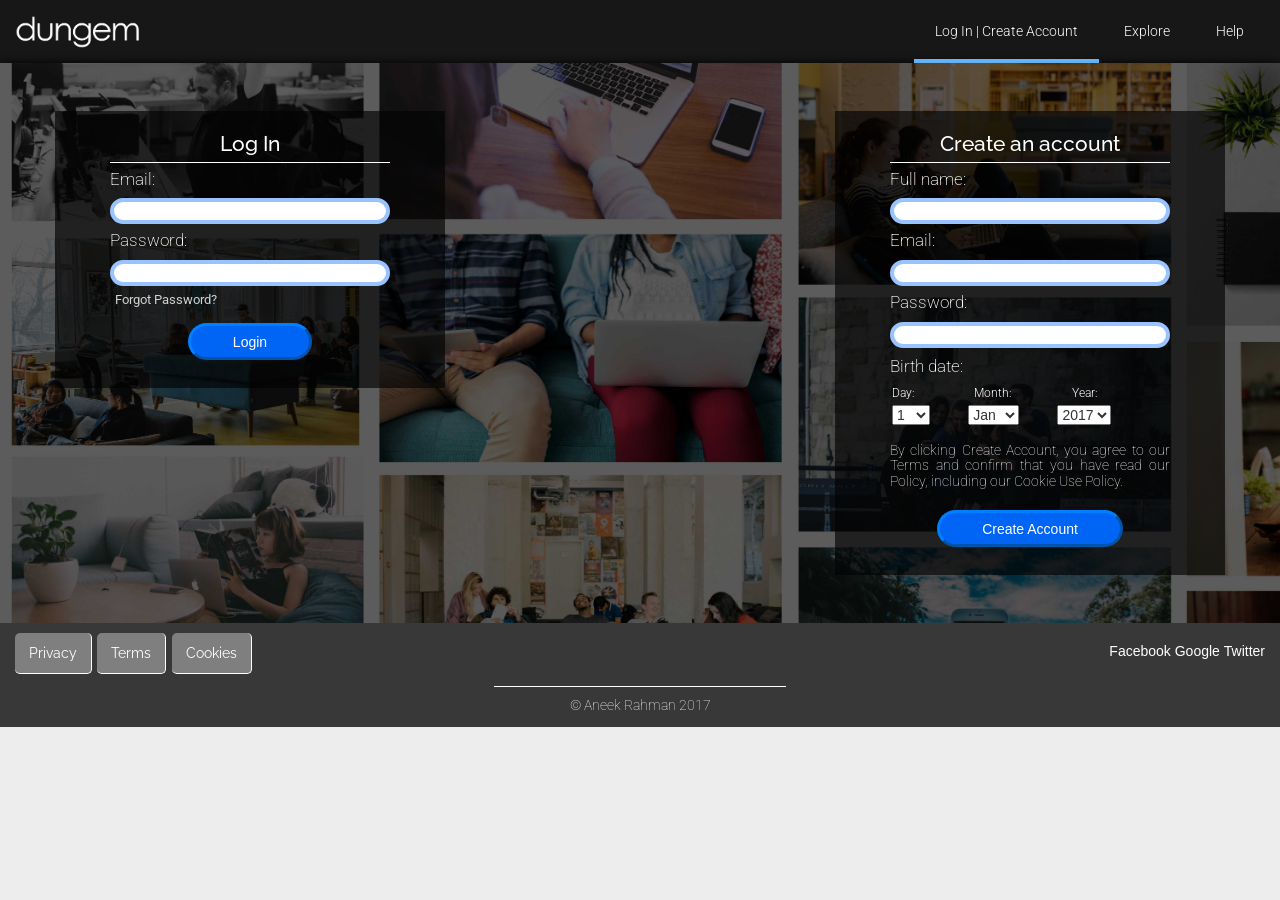
<file: index.html>
<!DOCTYPE html>
<html lang="en">
    <head>
        <meta charset="utf-8">
        <meta name="viewport" content="width=device-width, initial-scale=1.0">
        <meta name="author" content="Aneek Rahman">
        <title>dungem.com - Social Lounge</title>
        <link rel="shortcut icon" type="image/x-icon" href="Icon/favicon.png" />
        <link href="Css/homestyle.css" type="text/css" rel="stylesheet">
        <link href="https://maxcdn.bootstrapcdn.com/bootstrap/3.3.7/css/bootstrap.min.css" rel="stylesheet">
        <script src="https://ajax.googleapis.com/ajax/libs/jquery/3.2.1/jquery.min.js"></script>
        <link href="https://fonts.googleapis.com/css?family=Open+Sans:300,400,600,700|Raleway:100,300,400,500,700|Roboto:100,300,400,500,700" rel="stylesheet">
    </head>
<body>
    <header class="container-fluid">
        <div class="row">
            <div class="col-sm-6">
            <img src="Icon/dungem.png">
            </div>
            <nav class="col-sm-6 text-right">
                <a href="#">Log In | Create Account</a>
                <a href="#">Explore</a>
                <a id="helpBtn" href="#">Help</a>
            </nav>
        </div>
    </header>
    <section class="jumbotron">
        <div class="container">
            <div class="row">
                <div class="col-sm-4 loginBox">
                    <form action="#">
                        <h4>Log In</h4>
                        <p>Email:</p>
                        <input type="email" name="logEmail">
                        <p>Password:</p>
                        <input type="password" name="logPass">
                        <a>Forgot Password?</a>
                        <button type="submit">Login</button>
                    </form>
                </div>
                <span class="col-sm-4"></span>
                <div class="col-sm-4 signBox">
                    <form action="#">
                        <h4>Create an account</h4>
                        <p>Full name:</p>
                        <input type="text" name="newFullName">
                        <p>Email:</p>
                        <input type="email" name="newEmail">
                        <p>Password:</p>
                        <input type="password" name="newPass">
                        <div>
                        <p>Birth date:</p>
                        <h6>Day:</h6>
                        <h6>Month:</h6>
                        <h6>Year:</h6>
                        </div>
                        <select name="newDay">
                            <option value="1">1</option><option value="2">2</option><option value="3">3</option><option value="4">4</option><option value="5">5</option><option value="6">6</option><option value="7">7</option><option value="8">8</option><option value="9">9</option><option value="10">10</option><option value="11">11</option><option value="12">12</option><option value="13">13</option><option value="14">14</option><option value="15">15</option><option value="16">16</option><option value="17">17</option><option value="18">18</option><option value="19">19</option><option value="20">20</option><option value="21">21</option><option value="22">22</option><option value="23">23</option><option value="24">24</option><option value="25">25</option><option value="26">26</option><option value="27">27</option><option value="28">28</option><option value="29">29</option><option value="30">30</option><option value="31">31</option>
                        </select>
                        <select name="newMonth">
                            <option value="1">Jan</option><option value="2">Feb</option><option value="3">Mar</option><option value="4">Apr</option><option value="5">May</option><option value="6">Jun</option><option value="7">Jul</option><option value="8">Aug</option><option value="9">Sept</option><option value="10">Oct</option><option value="11">Nov</option><option value="12">Dec</option>
                        </select>
                        <select name="newYear">
                            <option value="2017">2017</option><option value="2016">2016</option><option value="2015">2015</option><option value="2014">2014</option><option value="2013">2013</option><option value="2012">2012</option><option value="2011">2011</option><option value="2010">2010</option><option value="2009">2009</option><option value="2008">2008</option><option value="2007">2007</option><option value="2006">2006</option><option value="2005">2005</option><option value="2004">2004</option><option value="2003">2003</option><option value="2002">2002</option><option value="2001">2001</option><option value="2000">2000</option><option value="1999">1999</option><option value="1998">1998</option><option value="1997">1997</option><option value="1996">1996</option><option value="1995">1995</option><option value="1994">1994</option><option value="1993">1993</option><option value="1992">1992</option><option value="1991">1991</option><option value="1990">1990</option><option value="1989">1989</option><option value="1988">1988</option><option value="1987">1987</option><option value="1986">1986</option><option value="1985">1985</option><option value="1984">1984</option><option value="1983">1983</option><option value="1982">1982</option><option value="1981">1981</option><option value="1980">1980</option><option value="1979">1979</option><option value="1978">1978</option><option value="1977">1977</option><option value="1976">1976</option><option value="1975">1975</option><option value="1974">1974</option><option value="1973">1973</option><option value="1972">1972</option><option value="1971">1971</option><option value="1970">1970</option><option value="1969">1969</option><option value="1968">1968</option><option value="1967">1967</option><option value="1966">1966</option><option value="1965">1965</option><option value="1964">1964</option><option value="1963">1963</option><option value="1962">1962</option><option value="1961">1961</option><option value="1960">1960</option><option value="1959">1959</option><option value="1958">1958</option><option value="1957">1957</option><option value="1956">1956</option><option value="1955">1955</option><option value="1954">1954</option><option value="1953">1953</option><option value="1952">1952</option><option value="1951">1951</option><option value="1950">1950</option><option value="1949">1949</option><option value="1948">1948</option><option value="1947">1947</option><option value="1946">1946</option><option value="1945">1945</option><option value="1944">1944</option><option value="1943">1943</option><option value="1942">1942</option><option value="1941">1941</option><option value="1940">1940</option><option value="1939">1939</option><option value="1938">1938</option><option value="1937">1937</option><option value="1936">1936</option><option value="1935">1935</option><option value="1934">1934</option><option value="1933">1933</option><option value="1932">1932</option><option value="1931">1931</option><option value="1930">1930</option><option value="1929">1929</option><option value="1928">1928</option><option value="1927">1927</option><option value="1926">1926</option><option value="1925">1925</option><option value="1924">1924</option><option value="1923">1923</option><option value="1922">1922</option><option value="1921">1921</option><option value="1920">1920</option><option value="1919">1919</option><option value="1918">1918</option><option value="1917">1917</option>
                        </select>
                        <h5>By clicking Create Account, you agree to our Terms and confirm that you have read our Policy, including our Cookie Use Policy.</h5>
                        <button type="submit">Create Account</button>
                    </form>
                </div>
            </div>
        </div>
    </section>
    <div class="container helpDiv">
        <div class="row">
            <h1 class="helpHeader text-center">You'll get all the help you need here</h1>
        </div>
    </div>    
    
    <footer class="container-fluid">
        <div class="row">
            <ul class="col-sm-6">
                <a href="#"><li>Privacy</li></a>
                <a href="#"><li>Terms</li></a>
                <a href="#"><li>Cookies</li></a>
            </ul>
            <div class="col-sm-6 socialIcons text-right align-center">
                <p>Facebook</p>
                <p>Google</p>
                <p>Twitter</p>
            </div>
        </div>
        <div class="row">
        <h4 class="text-center"><span>&copy; Aneek Rahman 2017</span></h4>
        </div>
    </footer>
        <!-- SCRIPT SOURCES HERE -->
    <script src="Scripts/homejs.js"></script>
</body>
</html>
</file>
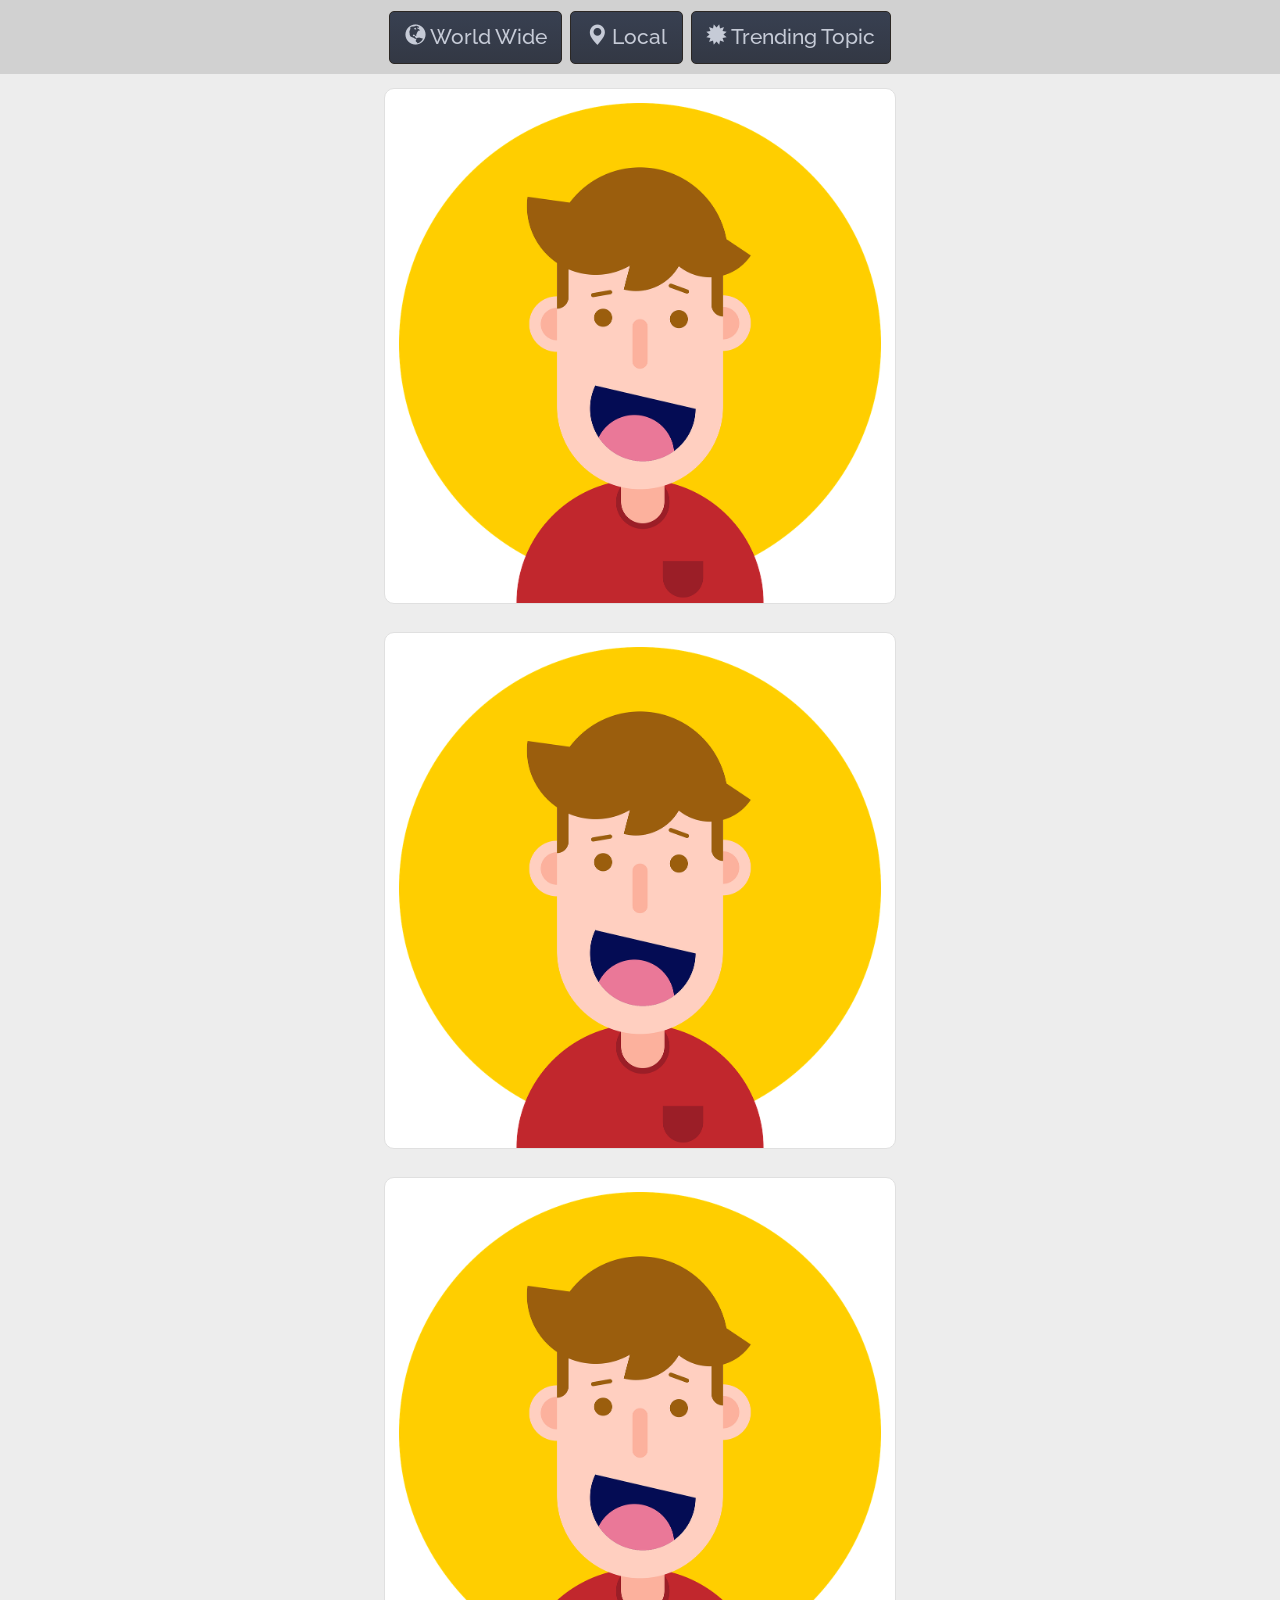
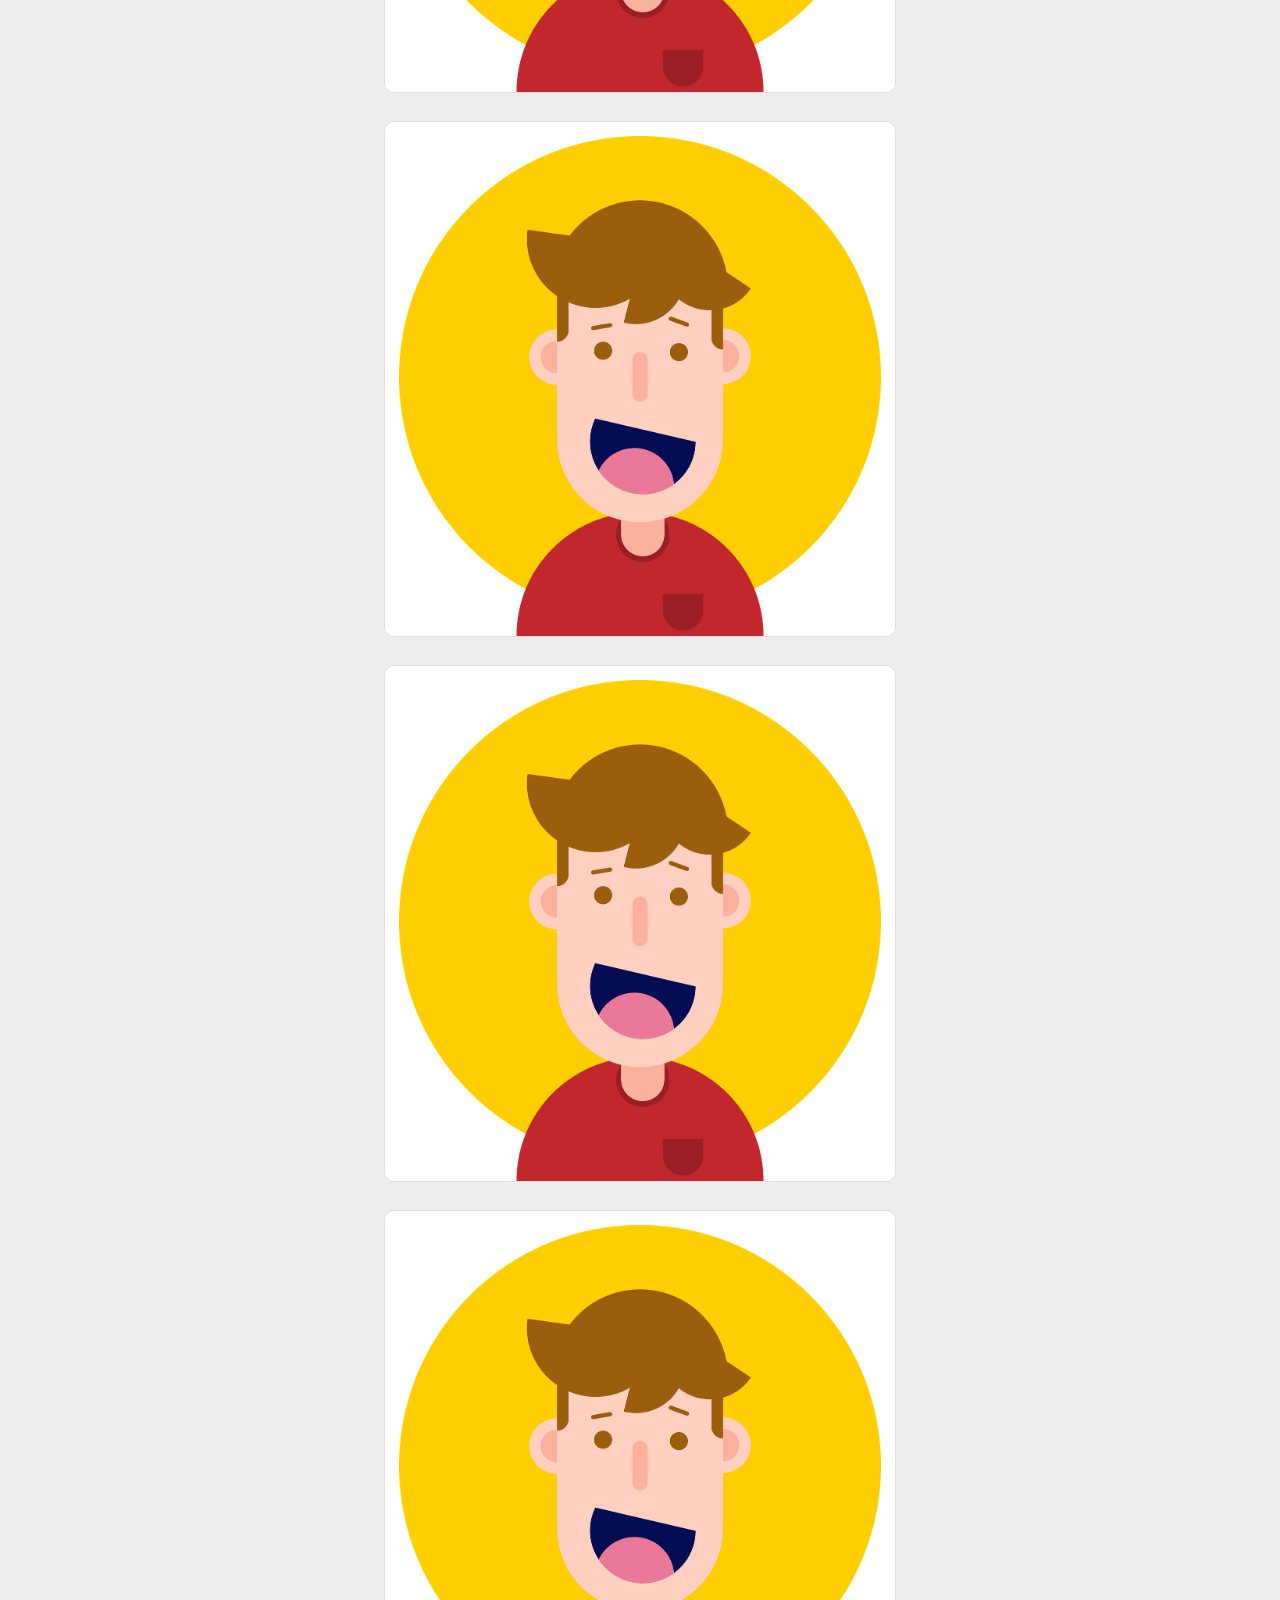
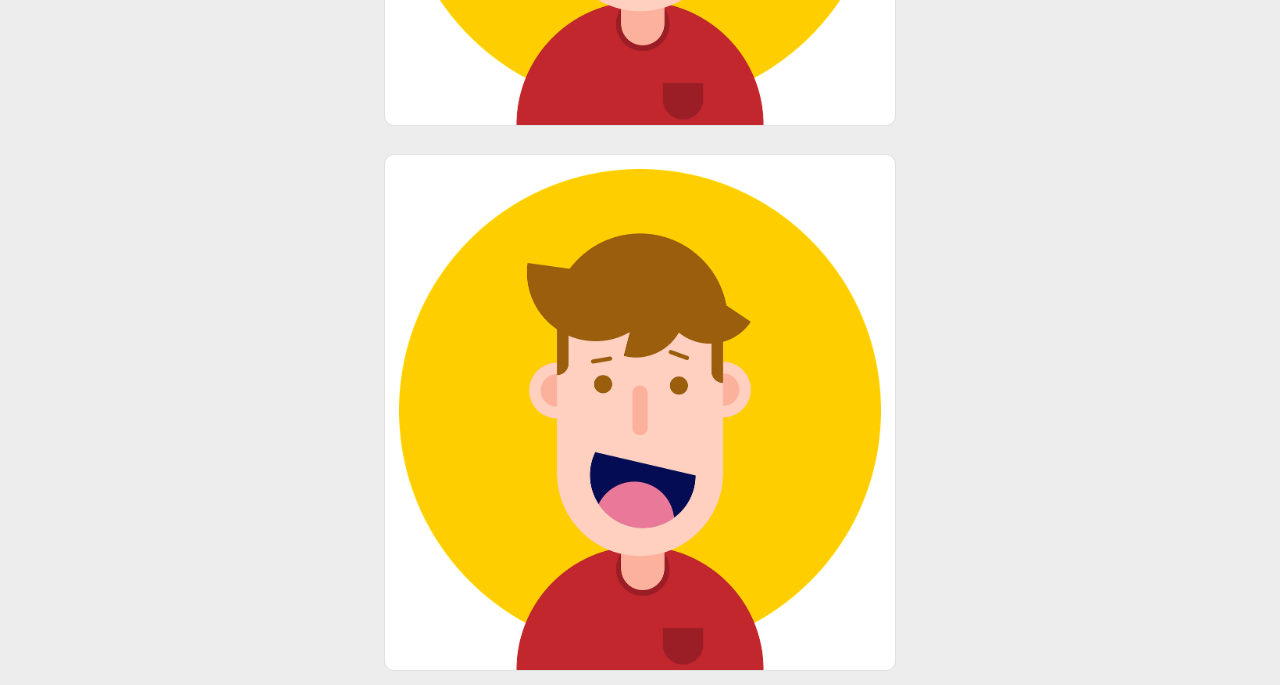
<file: explore.html>
<!DOCTYPE html>
<html lang="en">
    <head>
        <meta charset="utf-8">
        <meta name="viewport" content="width=device-width, initial-scale=1.0">
        <meta name="author" content="Aneek Rahman">
        <title>Explore - dumgem.com</title>
        <link rel="shortcut icon" type="image/x-icon" href="Icon/favicon.png" />
        <link href="Css/exploreStyle.css" type="text/css" rel="stylesheet">
        <link href="https://maxcdn.bootstrapcdn.com/bootstrap/3.3.7/css/bootstrap.min.css" rel="stylesheet">
        <script src="https://ajax.googleapis.com/ajax/libs/jquery/3.2.1/jquery.min.js"></script>
        <link href="https://fonts.googleapis.com/css?family=Open+Sans:300,400,600,700|Raleway:100,300,400,500,700|Roboto:100,300,400,500,700" rel="stylesheet">
    </head>
<body>
    <header class="container-fluid">
        <div class="row">
            <ul class="col-sm-12 text-center">
                <li><i class="glyphicon glyphicon-globe"></i> World Wide</li>
                <li><i class="glyphicon glyphicon-map-marker"></i> Local</li>
                <li><i class="glyphicon glyphicon-certificate"></i> Trending Topic</li>
            </ul>
        </div>
    </header>
    <section class="container-fluid">
        <div class="row">
            <img src="Icon/explore_Icon.png" class="col-sm-12">
            <img src="Icon/explore_Icon.png" class="col-sm-12">
            <img src="Icon/explore_Icon.png" class="col-sm-12">
            <img src="Icon/explore_Icon.png" class="col-sm-12">
            <img src="Icon/explore_Icon.png" class="col-sm-12">
            <img src="Icon/explore_Icon.png" class="col-sm-12">
            <img src="Icon/explore_Icon.png" class="col-sm-12">
        </div>
    </section>
    </body>
</html>
</file>
<file: Css/homestyle.css>
body{
    background-color: #ededed !important;
}
header{
    width: 100%;
    top: 0;
    z-index: 10;
    opacity: .9;
}
header .row{
    display: flex;
    align-items: center;
    background-color: #000;
}
header img{
    width: 9em;
}
header nav a{
    color: #fff !important;
    font-family: roboto;
    font-weight: 300;
    text-decoration: none !important;
    cursor: pointer;
    display: inline-block;
    padding: 1.5em 1.5em 1.3em;
    transition: .3s;
}
header nav a:hover{
    background-color: #5eb6ff;
}
header nav a:nth-child(1){
    border-bottom: 4px solid #5eb6ff;
}
header nav a:nth-child(2):hover,header nav a:nth-child(3):hover{
    border-bottom: 4px solid #5eb6ff;
}
.jumbotron{
    background-image: url(../Icon/MainBG.jpg);
    background-size: cover;
    box-shadow: 0 0 9px #000;
    margin: 0 !important;
}
.loginBox,.signBox{
    background-color: rgba(2,2,2,.65);
    display: flex;
    justify-content: center;
}
.loginBox h4,.signBox h4{
    color: #fff;
    font-family: Raleway;
    font-size: 1.5em;
    text-align: center;
    padding-bottom: .3em;
    margin-bottom: .2em;
    margin-top: 1em;
    border-bottom: 1px solid #fff;
}
.loginBox p,.signBox p{
    font-family: roboto;
    font-size: 1.2em !important;
    font-weight: 100;
    margin-bottom: .4em !important;
    margin-top: .3em;
    color: #fff;
}
.loginBox input[type=email],.loginBox input[type=password],.signBox input[type=email],.signBox input[type=password],.signBox input[type=text]{
    border: 4px solid #99c3ff;
    border-radius: 1em;
    padding-left: .6em;
    line-height: 0;
    width: 20em;
    outline: none;
    transition: .5s;
}
.loginBox input:focus,.signBox input:focus{
    border-color: #006aff;
    background-color: #fdffdb;
}
.loginBox input:hover,.signBox input:hover{
    background-color: #fdffdb;
}
.loginBox a{
    display: block;
    width: 40%;
    margin: .4em;
    color:#d1d1d1;
    font-family: roboto;
    font-size: .9em;
    text-decoration: none !important;
    cursor: pointer;
}
.loginBox a:hover{
    color:#fff;
}
.loginBox button,.signBox button{
    color: #fff;
    background-color: #0065f4;
    display: block;
    margin: auto;
    margin-top: 1em;
    margin-bottom: 2em;
    padding: .4em 3em .4em;
    border-radius: 10em;
    border:3px solid #007fff;
    border-style: outset;
    transition: .5s;
    outline: none;
}
.loginBox button:hover,.signBox button:hover{
    background-color: #0adb00;
    border-color: #05ff4b;
}
.loginBox button:active,.signBox button:active{
    background-color: #0adb00;
    border-color: #05ff4b;
    border-style: inset;
}
.signBox p:nth-child(1){
    margin: .4em  0 0!important;
}
.signBox h6{
    color: #fff;
    font-family: roboto;
    font-weight: 300;
    display: inline-block!important;
    margin: .7em 4.4em .4em .2em
}
.signBox select{
    margin: 0 2.3em .3em .15em
}
.signBox h5{
    width: 20em;
    text-align: justify;
    color: #fff;
    font-family: roboto;
    font-weight: 100;
    margin: 1em 0 1.5em;
}
.helpHeader{
    margin:1em 0;
    font-family: raleway;
    font-size: 2em;
    font-weight: 100;
}
footer{
    background-color: #383838;
}
footer ul{
    list-style: none;
    margin-top: .7em;
}
footer ul li{
    color: #fff;
    font-family: raleway;
    display: inline-block;
    margin-right: .1em;
    padding: .7em 1em;
    background-color: #7f7f7f;
    border-style: solid;
    border-width: 1.5px;
    border-radius: 5px;
    border-top: none;
    border-left: none;
}
footer ul li:hover{
    background-color: #a8a8a8;
}
footer ul li:active{
    border-top:solid;
    border-left:solid;
    border-width: 1.5px;
    border-bottom: none;
    border-right: none;
}
.socialIcons p{
    color: #fff;
    display: inline-block;
    line-height: 4em;
    margin: 0;
}
footer h4{
    font-family: roboto;
    font-weight: 100;
    font-size: 1em;
    color: #fff;
    padding:1em;
    margin: auto;
}
footer h4 span{
    border-top: 1px solid;
    padding: .7em 6%;
}
</file>
<file: Css/exploreStyle.css>
body{
   background-color: #ededed !important;
}
header .row ul{
    padding: 0;
    margin: 0;
    list-style: none;
    background-color:#d1d1d1;
}
header .row ul li{
    display: inline-block;
    padding: .5em .7em;
    margin: .5em .1em;
    color:#c6cbd7;
    font-family: Raleway;
    font-size: 1.5em;
    font-weight: 500;
    background-image:linear-gradient(#384051,#333844);
    border: 1px solid #2b2724;
    border-radius: 5px;
    cursor: pointer;
}
header .row ul li:hover{
    background-image: linear-gradient(#202831,#2d3844);
}
section .row{
    display: flex;
    justify-content: center;
    flex-wrap: wrap;
}
section .row img{
    width: 40%;
    min-width:25em;
    height: 40%;
    min-height:25em;
    padding: 1em 1em 0 1em;
    margin: 1em 10%;
    border: 1px solid #e0e0e0;
    border-radius: 10px;
    background-color: #fff;
}
</file>
